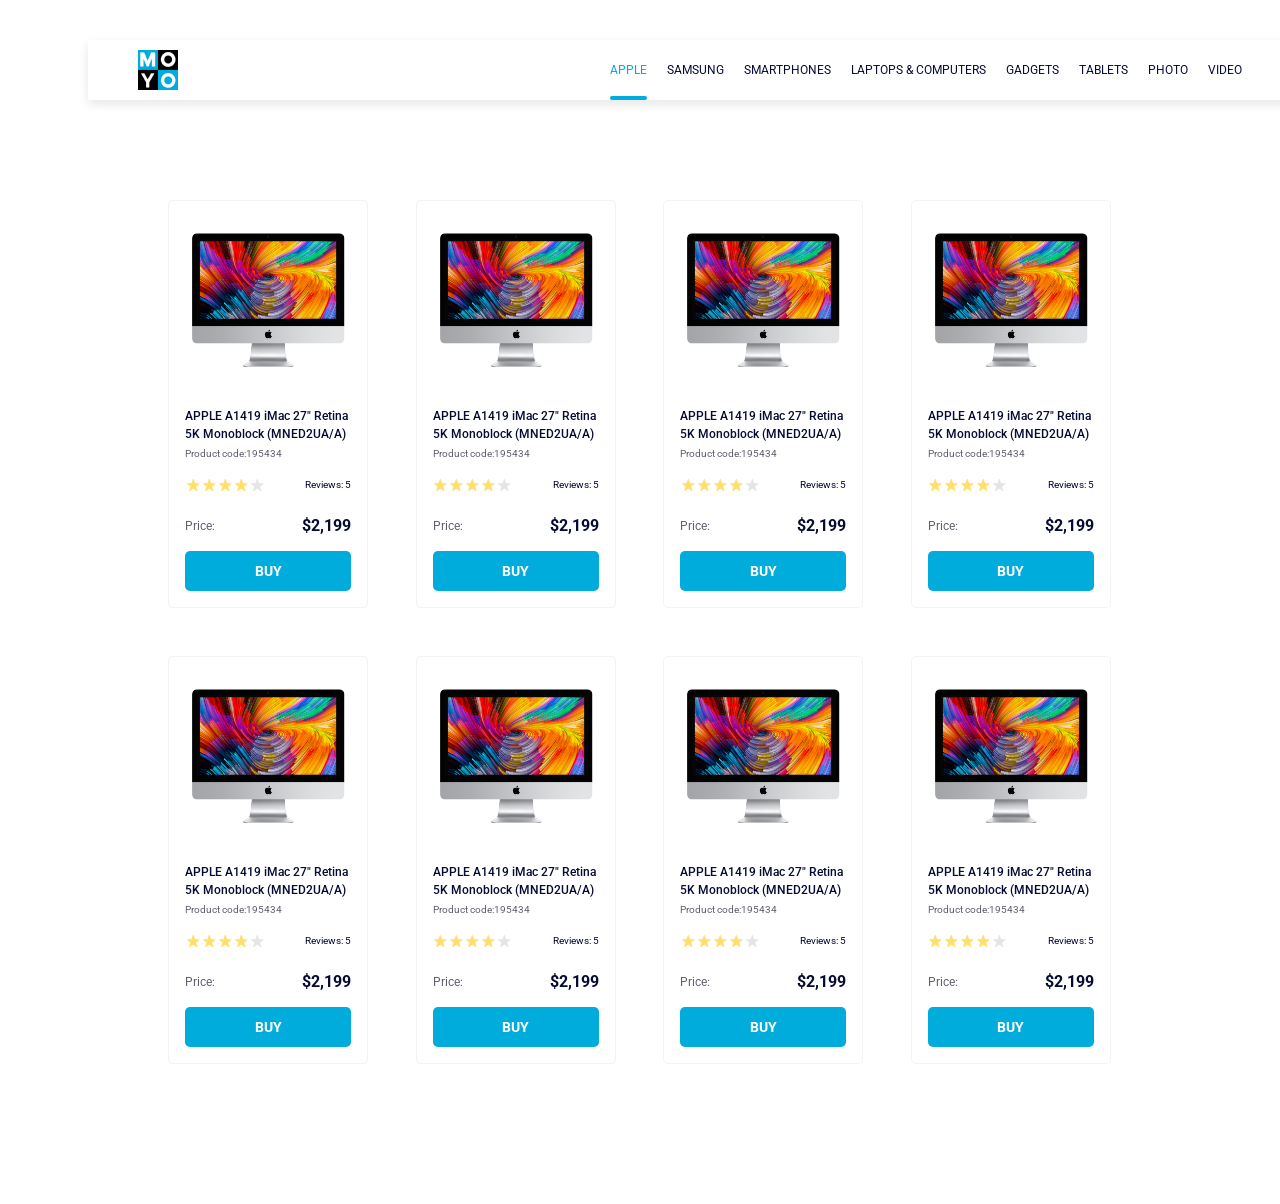
<file: index.html>
<!doctype html><html lang="en"><head><meta charset="utf-8"><meta name="viewport" content="width=device-width, initial-scale=1.0"><title>Catalog</title><link rel="preconnect" href="https://fonts.gstatic.com"><link href="https://fonts.googleapis.com/css2?family=Roboto:wght@400;500;700&display=swap" rel="stylesheet"><link rel="stylesheet" href="index.d86318d8.css"></head><body> <div class="catalog-page"> <header class="header"> <a href="#" class="logo"> <img src="logo.eddae0ff.png" alt="MOYO company logo"> </a> <nav class="nav"> <ul class="nav__list"> <li class="nav__item"> <a href="#" class="is-active nav__link"> apple </a> </li> <li class="nav__item"> <a href="#" class="nav__link"> samsung </a> </li> <li class="nav__item"> <a href="#" class="nav__link"> smartphones </a> </li> <li class="nav__item"> <a href="#" class="nav__link" data-qa="nav-hover"> laptops & computers </a> </li> <li class="nav__item"> <a href="#" class="nav__link"> gadgets </a> </li> <li class="nav__item"> <a href="#" class="nav__link"> tablets </a> </li> <li class="nav__item"> <a href="#" class="nav__link"> photo </a> </li> <li class="nav__item"> <a href="#" class="nav__link"> video </a> </li> </ul> </nav> </header> <main class="catalog"> <article class="card" data-qa="card"> <img src="imac.202c52ff.jpeg" alt="iMac photo" class="card__image"> <h2 class="card__title"> APPLE A1419 iMac 27" Retina 5K Monoblock (MNED2UA/A) </h2> <p class="card__code">Product code:195434</p> <div class="card__rating"> <div class="stars stars--4"> <div class="stars__star"></div> <div class="stars__star"></div> <div class="stars__star"></div> <div class="stars__star"></div> <div class="stars__star"></div> </div> <p class="card__rating-reviews">Reviews: 5</p> </div> <div class="card__price"> <div class="card__price-label">Price:</div> <div class="card__price-cost">$2,199</div> </div> <a href="#" class="card__link" data-qa="card-hover"> <button class="card__link-button">Buy</button> </a> </article> <article class="card"> <img src="imac.202c52ff.jpeg" alt="iMac photo" class="card__image"> <h2 class="card__title"> APPLE A1419 iMac 27" Retina 5K Monoblock (MNED2UA/A) </h2> <p class="card__code">Product code:195434</p> <div class="card__rating"> <div class="stars stars--4"> <div class="stars__star"></div> <div class="stars__star"></div> <div class="stars__star"></div> <div class="stars__star"></div> <div class="stars__star"></div> </div> <p class="card__rating-reviews">Reviews: 5</p> </div> <div class="card__price"> <div class="card__price-label">Price:</div> <div class="card__price-cost">$2,199</div> </div> <a href="#" class="card__link"> <button class="card__link-button">Buy</button> </a> </article> <article class="card"> <img src="imac.202c52ff.jpeg" alt="iMac photo" class="card__image"> <h2 class="card__title"> APPLE A1419 iMac 27" Retina 5K Monoblock (MNED2UA/A) </h2> <p class="card__code">Product code:195434</p> <div class="card__rating"> <div class="stars stars--4"> <div class="stars__star"></div> <div class="stars__star"></div> <div class="stars__star"></div> <div class="stars__star"></div> <div class="stars__star"></div> </div> <p class="card__rating-reviews">Reviews: 5</p> </div> <div class="card__price"> <div class="card__price-label">Price:</div> <div class="card__price-cost">$2,199</div> </div> <a href="#" class="card__link"> <button class="card__link-button">Buy</button> </a> </article> <article class="card"> <img src="imac.202c52ff.jpeg" alt="iMac photo" class="card__image"> <h2 class="card__title"> APPLE A1419 iMac 27" Retina 5K Monoblock (MNED2UA/A) </h2> <p class="card__code">Product code:195434</p> <div class="card__rating"> <div class="stars stars--4"> <div class="stars__star"></div> <div class="stars__star"></div> <div class="stars__star"></div> <div class="stars__star"></div> <div class="stars__star"></div> </div> <p class="card__rating-reviews">Reviews: 5</p> </div> <div class="card__price"> <div class="card__price-label">Price:</div> <div class="card__price-cost">$2,199</div> </div> <a href="#" class="card__link"> <button class="card__link-button">Buy</button> </a> </article> <article class="card"> <img src="imac.202c52ff.jpeg" alt="iMac photo" class="card__image"> <h2 class="card__title"> APPLE A1419 iMac 27" Retina 5K Monoblock (MNED2UA/A) </h2> <p class="card__code">Product code:195434</p> <div class="card__rating"> <div class="stars stars--4"> <div class="stars__star"></div> <div class="stars__star"></div> <div class="stars__star"></div> <div class="stars__star"></div> <div class="stars__star"></div> </div> <p class="card__rating-reviews">Reviews: 5</p> </div> <div class="card__price"> <div class="card__price-label">Price:</div> <div class="card__price-cost">$2,199</div> </div> <a href="#" class="card__link"> <button class="card__link-button">Buy</button> </a> </article> <article class="card"> <img src="imac.202c52ff.jpeg" alt="iMac photo" class="card__image"> <h2 class="card__title"> APPLE A1419 iMac 27" Retina 5K Monoblock (MNED2UA/A) </h2> <p class="card__code">Product code:195434</p> <div class="card__rating"> <div class="stars stars--4"> <div class="stars__star"></div> <div class="stars__star"></div> <div class="stars__star"></div> <div class="stars__star"></div> <div class="stars__star"></div> </div> <p class="card__rating-reviews">Reviews: 5</p> </div> <div class="card__price"> <div class="card__price-label">Price:</div> <div class="card__price-cost">$2,199</div> </div> <a href="#" class="card__link"> <button class="card__link-button">Buy</button> </a> </article> <article class="card"> <img src="imac.202c52ff.jpeg" alt="iMac photo" class="card__image"> <h2 class="card__title"> APPLE A1419 iMac 27" Retina 5K Monoblock (MNED2UA/A) </h2> <p class="card__code">Product code:195434</p> <div class="card__rating"> <div class="stars stars--4"> <div class="stars__star"></div> <div class="stars__star"></div> <div class="stars__star"></div> <div class="stars__star"></div> <div class="stars__star"></div> </div> <p class="card__rating-reviews">Reviews: 5</p> </div> <div class="card__price"> <div class="card__price-label">Price:</div> <div class="card__price-cost">$2,199</div> </div> <a href="#" class="card__link"> <button class="card__link-button">Buy</button> </a> </article> <article class="card"> <img src="imac.202c52ff.jpeg" alt="iMac photo" class="card__image"> <h2 class="card__title"> APPLE A1419 iMac 27" Retina 5K Monoblock (MNED2UA/A) </h2> <p class="card__code">Product code:195434</p> <div class="card__rating"> <div class="stars stars--4"> <div class="stars__star"></div> <div class="stars__star"></div> <div class="stars__star"></div> <div class="stars__star"></div> <div class="stars__star"></div> </div> <p class="card__rating-reviews">Reviews: 5</p> </div> <div class="card__price"> <div class="card__price-label">Price:</div> <div class="card__price-cost">$2,199</div> </div> <a href="#" class="card__link"> <button class="card__link-button">Buy</button> </a> </article> </main> </div> </body></html>
</file>
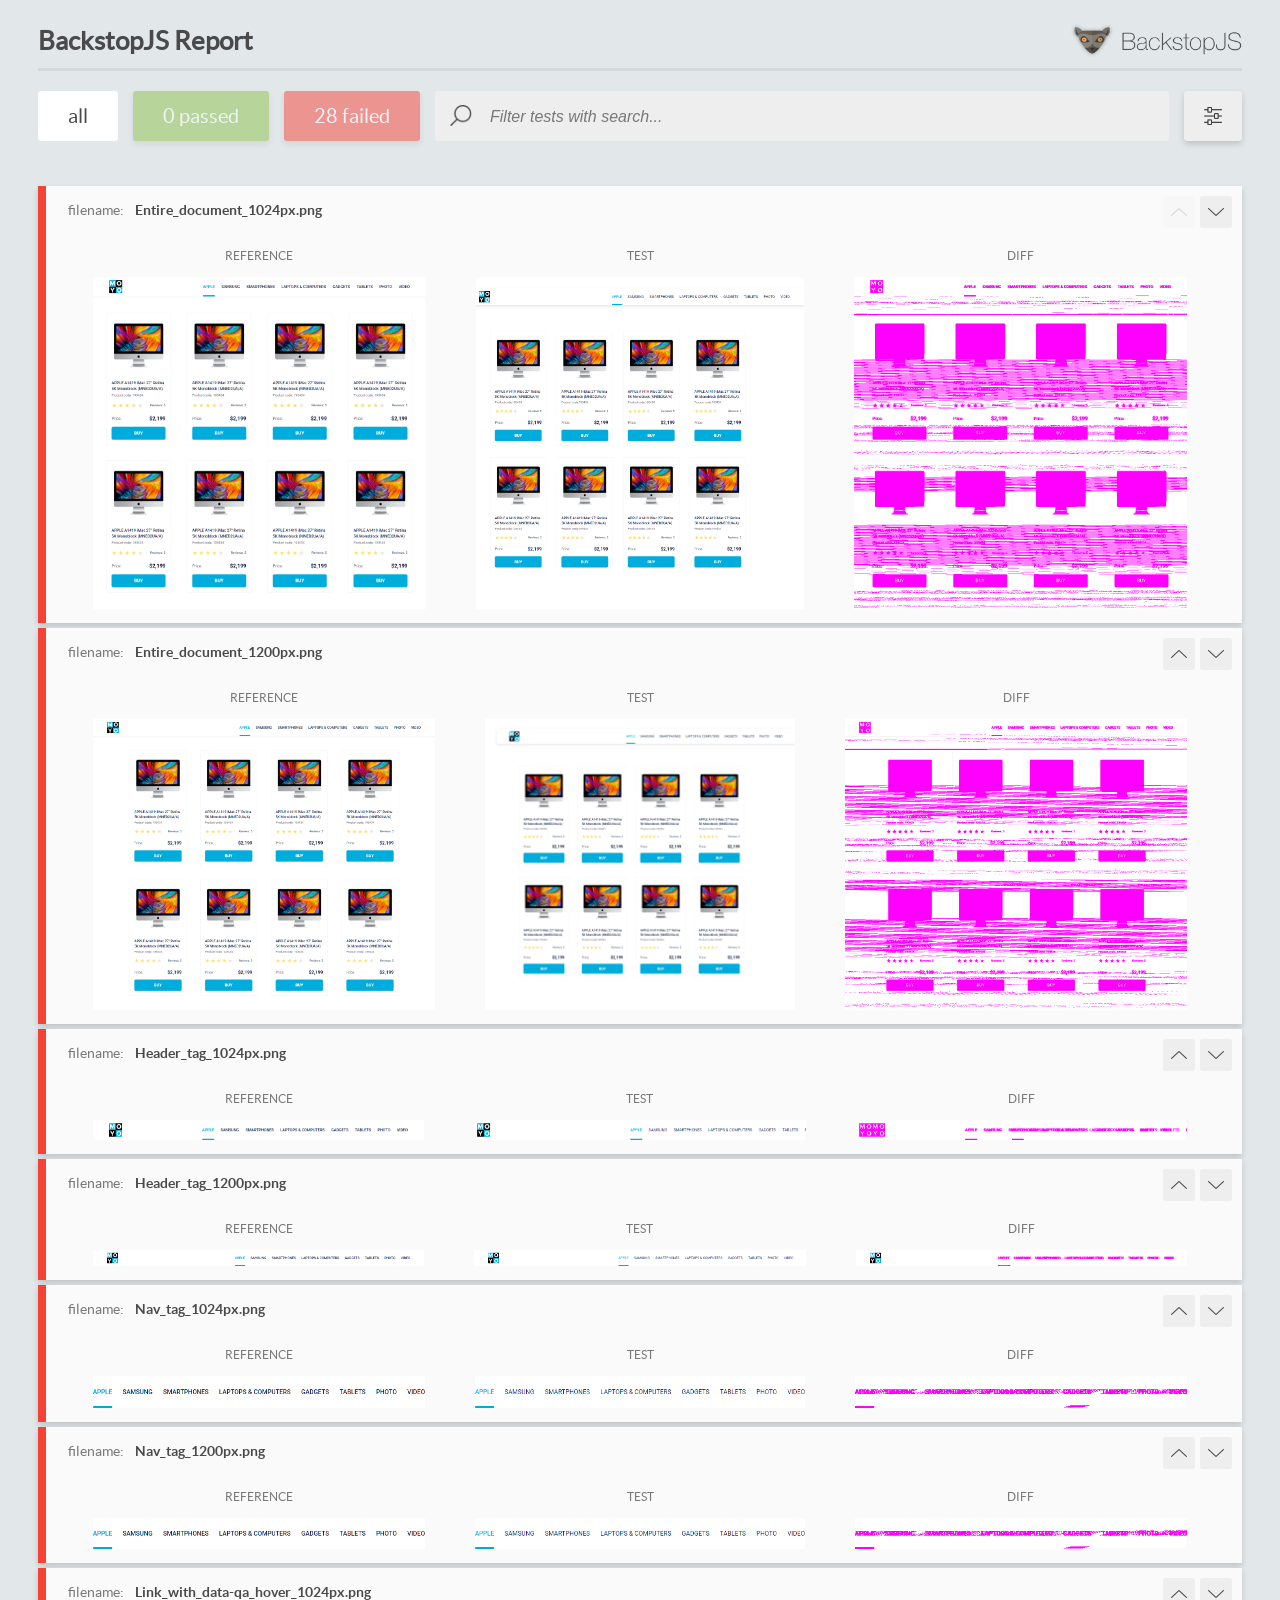
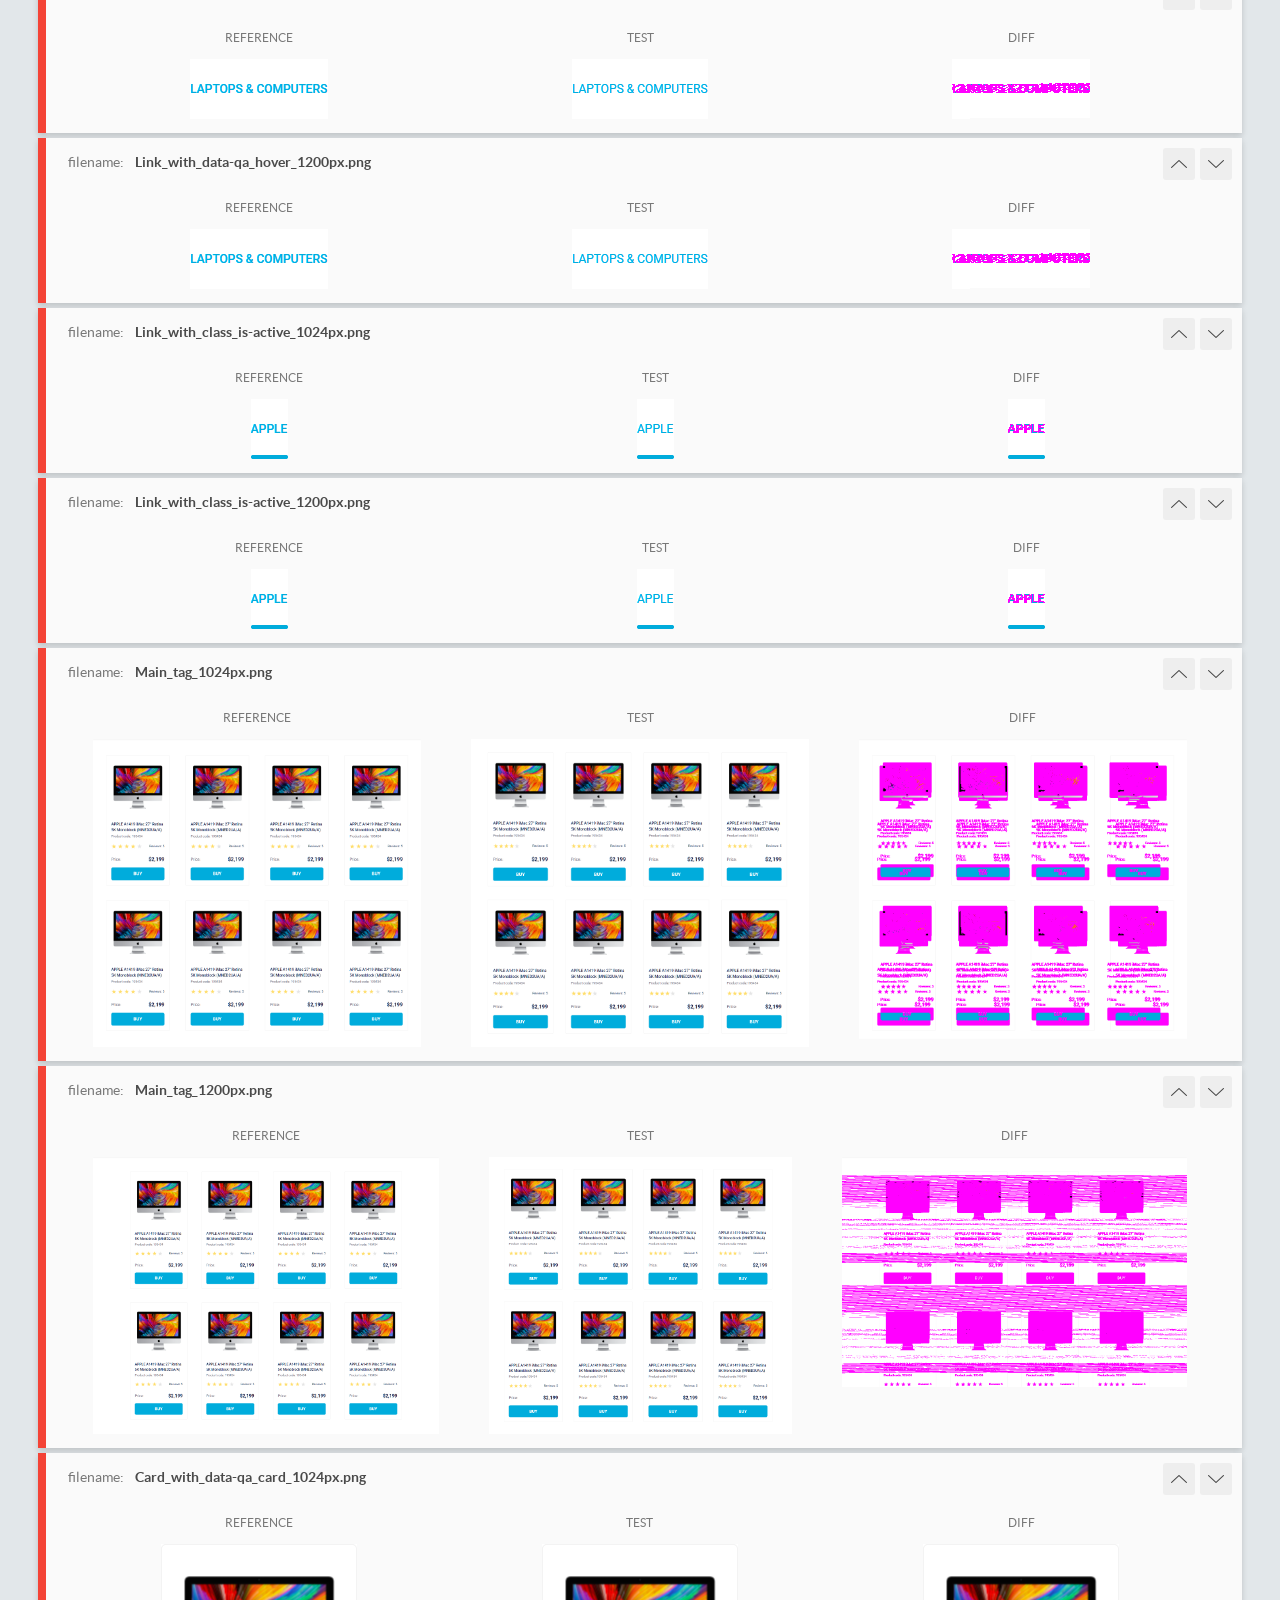
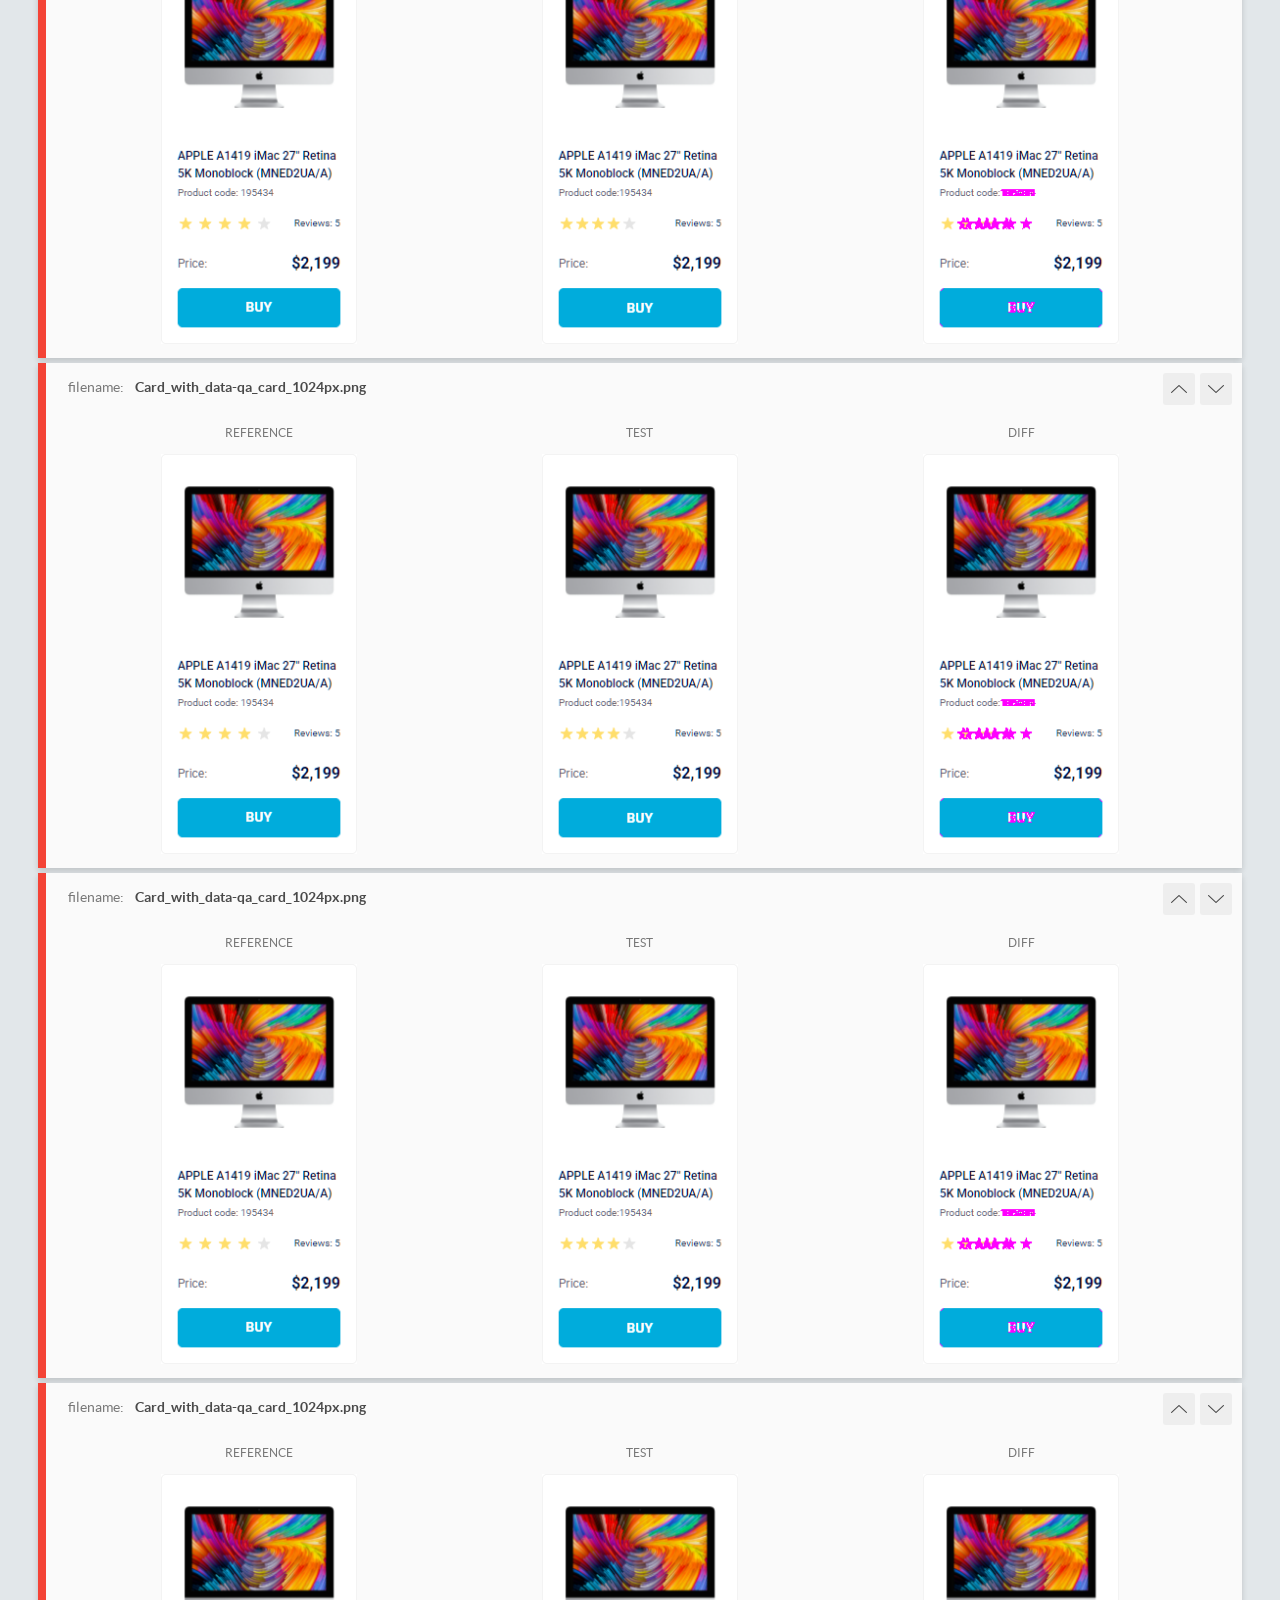
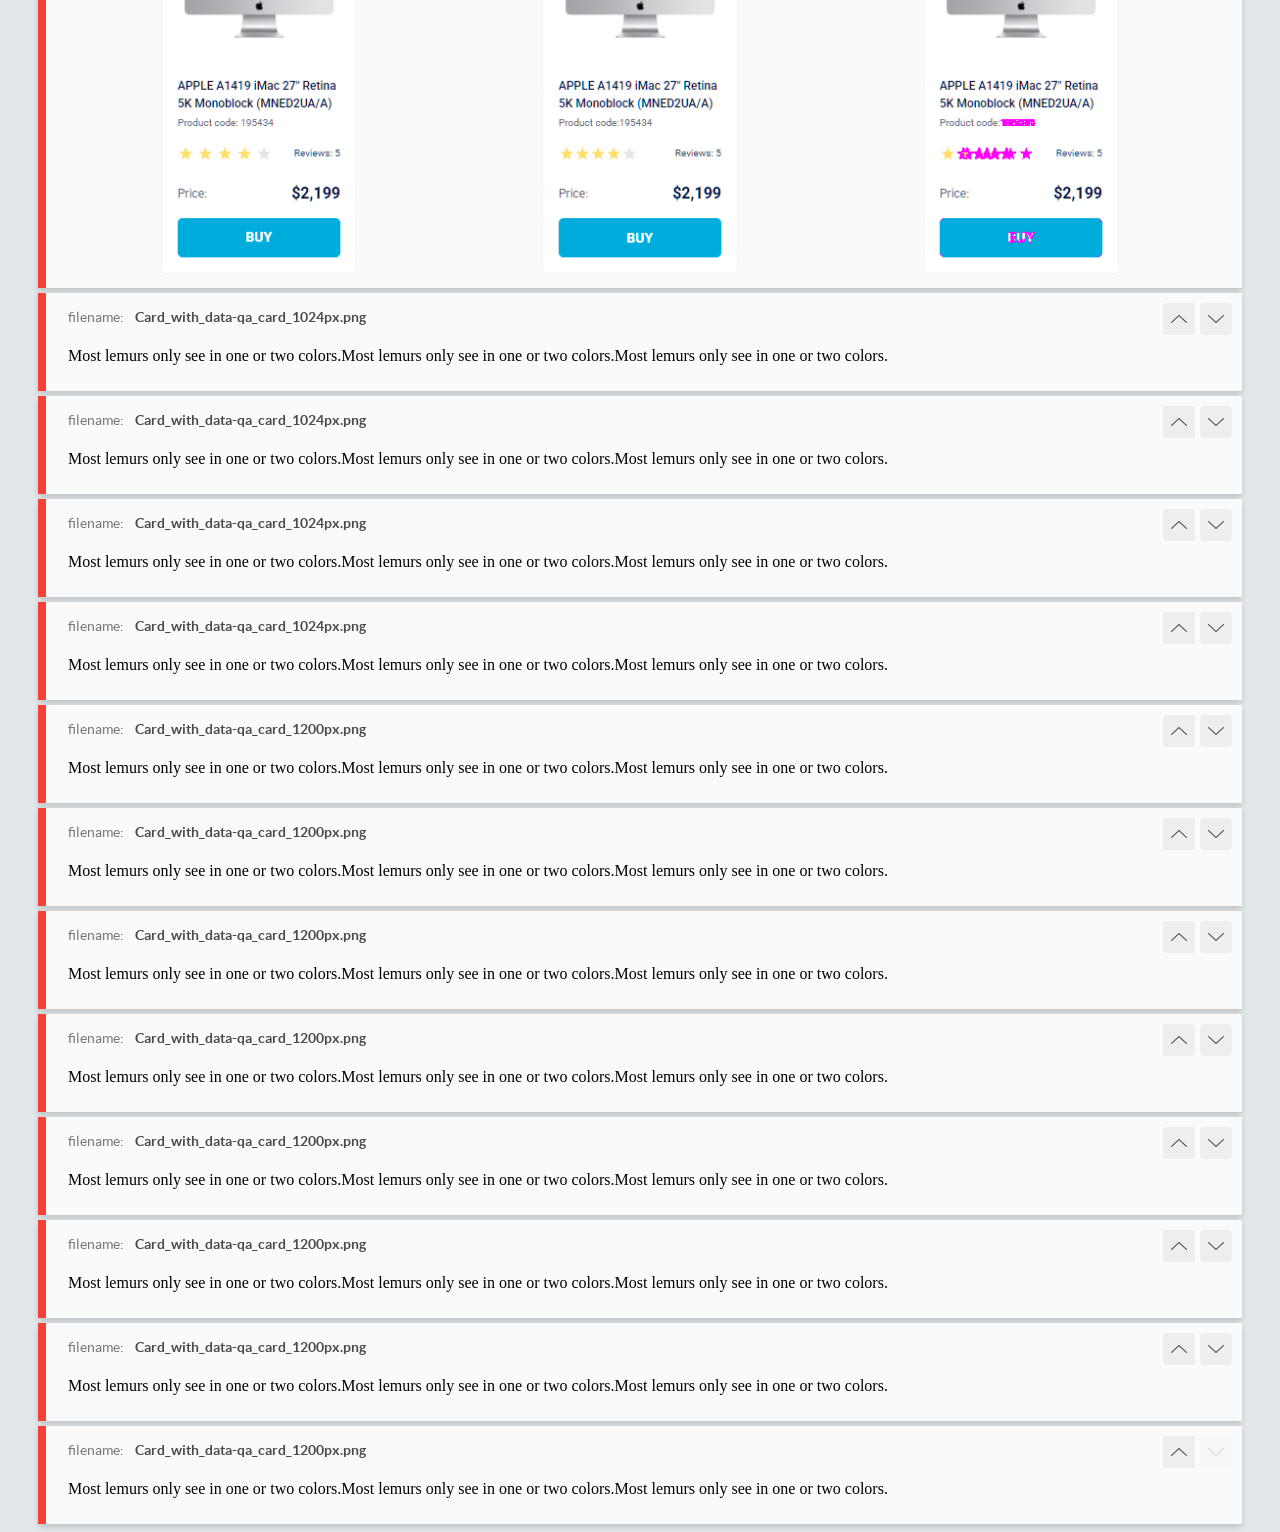
<file: report/html_report/index.html>
<!DOCTYPE html>
<html>
  <head>
    <meta charset="utf-8">
    <!-- Disable Cache -->
    <meta http-equiv="Cache-Control" content="no-cache, no-store, must-revalidate">
    <meta http-equiv="Pragma" content="no-cache">
    <meta http-equiv="Expires" content="0">

    <title>BackstopJS Report</title>

    <style>
      @font-face {
          font-family: 'latoregular';
          src: url('./assets/fonts/lato-regular-webfont.woff2') format('woff2'),
              url('./assets/fonts/lato-regular-webfont.woff') format('woff');
          font-weight: 400;
          font-style: normal;
      }
      @font-face {
          font-family: 'latobold';
          src: url('./assets/fonts/lato-bold-webfont.woff2') format('woff2'),
              url('./assets/fonts/lato-bold-webfont.woff') format('woff');
          font-weight: 700;
          font-style: normal;
      }

      .ReactModal__Body--open {
          overflow: hidden;
      }
      .ReactModal__Body--open .header {
        display: none;
      }

    </style>
  </head>
  <body style="background-color: #E2E7EA">
    <div id="root">

    </div>
    <script>
      function report (report) { // eslint-disable-line no-unused-vars
        window.tests = report;
      }
    </script>
    <script src="config.js"></script>
    <script src="index_bundle.js"></script>
  </body>
</html>
</file>
<file: index.d86318d8.css>
html{box-sizing:border-box;margin:0;padding:0}body{font-optical-sizing:auto;font-family:Roboto,sans-serif;font-weight:500px;font-variation-settings:"wdth" 100;justify-content:center;margin:0;padding:40px;font-size:12px;font-style:normal;display:flex}.header{justify-content:space-between;align-items:center;width:100%;padding:0 50px;display:flex;box-shadow:0 4px 10px #0000001a}.nav{margin:0;padding:0}.nav__list{flex-wrap:nowrap;margin:0;padding:0;list-style:none;display:flex}.nav__item+.nav__item{margin-left:20px}.nav__link{text-align:center;text-transform:uppercase;color:#060b35;flex-wrap:nowrap;justify-content:center;align-items:center;height:60px;line-height:60px;text-decoration:none;transition:color .3s;display:inline-flex;position:relative}.nav__link:visited{text-decoration:none}.nav__link:hover{color:#00acdc;text-decoration-color:#00acdc;text-decoration-thickness:2px}.nav__link.is-active{color:#00acdc}.nav__link.is-active:after{content:"";background-color:#00acdc;border-radius:8px;width:100%;height:4px;position:absolute;bottom:0;left:0}.logo{margin-right:40px;display:flex}.logo:hover{border:1px solid #00acdc}.stars{list-style:none;display:flex}.stars__star{background-image:url(star.822d561e.svg);background-position:50%;background-repeat:no-repeat;width:16px;height:16px;margin:0;padding:0;list-style:none}.stars--1 .stars__star:first-child,.stars--2 .stars__star:nth-child(-n+2),.stars--3 .stars__star:nth-child(-n+3),.stars--4 .stars__star:nth-child(-n+4),.stars--5 .stars__star:nth-child(-n+5){background-image:url(star-active.edda4c43.svg)}.card{color:#060b35;box-sizing:border-box;z-index:0;border:1px solid #f3f3f3;border-radius:5px;flex-direction:column;justify-content:space-between;width:200px;padding:32px 16px 16px;transition:transform .3s;display:flex;position:relative}.card__title{color:#060b35;letter-spacing:0%;width:166px;height:36px;margin:0 0 4px;padding:0;font-size:12px;font-weight:500;line-height:18px}.card__code{color:#616070;letter-spacing:0%;margin:0 0 16px;font-size:10px;font-weight:400;line-height:14px}.card__rating{justify-content:space-between;align-items:center;display:flex}.card__rating-reviews{color:#060b35;letter-spacing:0%;flex-shrink:0;margin:0 0 0 17px;font-size:10px;font-weight:400;line-height:14px}.card__price{justify-content:space-between;align-items:center;width:166px;margin-top:24px;margin-bottom:16px;display:flex}.card__price-label{color:#616070;letter-spacing:0%;font-size:12px;font-weight:400;line-height:18px}.card__price-cost{color:#060b35;letter-spacing:0%;font-size:16px;font-weight:700;line-height:18px}.card__image{width:160px;height:134px;padding:0 3px 40px}.card__link{text-decoration:none}.card__link-button{cursor:pointer;text-transform:uppercase;color:#fff;background-color:#00acdc;border:none;border-radius:5px;justify-content:center;align-items:center;width:100%;height:40px;padding:0;font-family:Roboto,sans-serif;font-size:14px;font-weight:700;line-height:normal;text-decoration:none;display:flex}.card__link-button:hover{color:#00acdc;background-color:#fff;border:1px solid #00acdc}.card:hover{z-index:10;transform:scale(1.2)}.card:hover .card__title{color:#34568b;transition:color .3s}.catalog{box-sizing:border-box;grid-template-columns:repeat(4,1fr);gap:48px 46px;min-width:1024px;max-width:1440px;margin:50px 40px;padding:50px 40px;display:grid}@media (width>=488px){.catalog{grid-template-columns:repeat(2,1fr)}}@media (width>=768px){.catalog{grid-template-columns:repeat(3,1fr)}}@media (width>=1024px){.catalog{grid-template-columns:repeat(4,1fr)}}
/*# sourceMappingURL=index.d86318d8.css.map */
</file>
